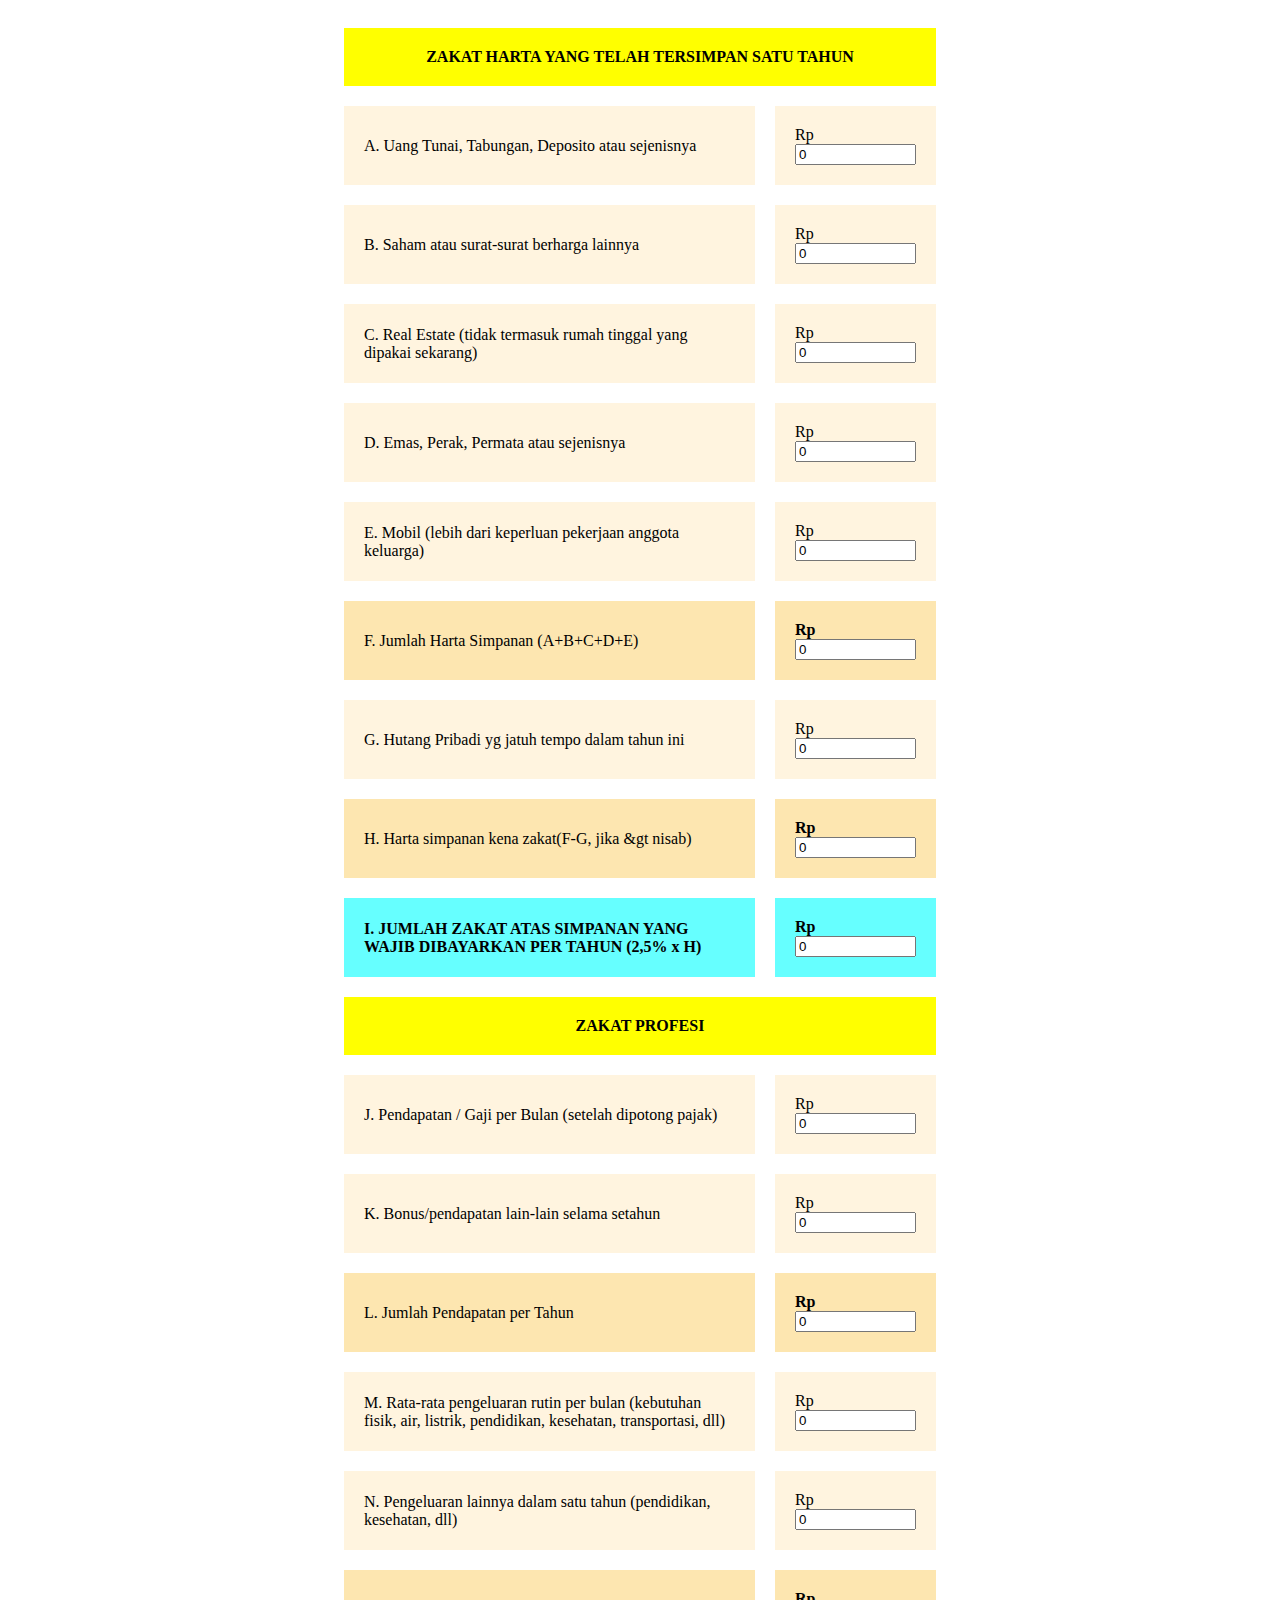
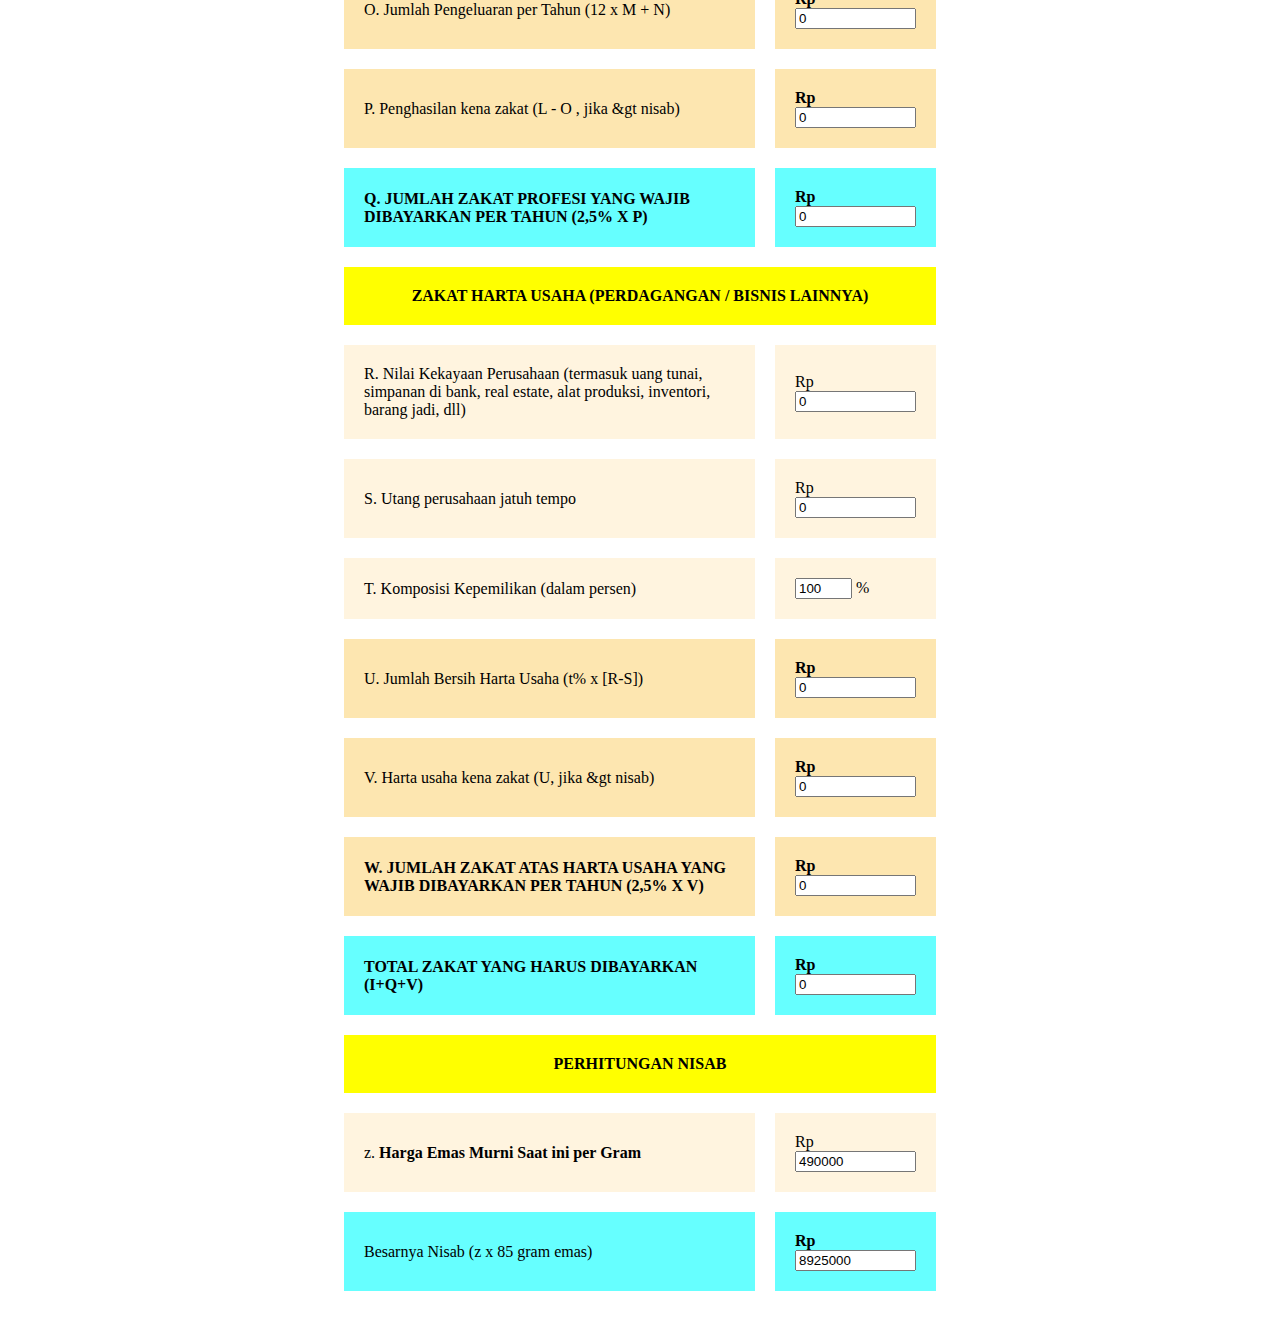
<file: hitungzakat/index.html>
<!DOCTYPE html>
<html lang="en">
<head>
  <meta charset="UTF-8">
    <meta name="viewport" content="width=device-width, initial-scale=1.0">
  </head>
<center>
<html>
<title>Kalkulator Zakat</title>
<script language="JavaScript" type="text/javascript">
alert ('Panduan Penggunaan')
alert ('1.Masukkanlah Data (Nominal) Kedalam kotak yang tersedia pada setiap keterangan')
alert ('2.Untuk Mendapatkan Jumlah Zakat anda harus Memasukkan nominal pada baris, Contoh (Harga Emas Murni Saat ini per Gram ditulis dalam bentuk nominal Rupiah)')
alert ('3.Apabila Jumlah Zakat Yang Harus di Bayarkan Bernilai 0, Anda Tidak dikenakan Membayar Zakat')
   alert ('&gt ; singkatan tanda lebih besar dari (>)')
  alert ('Mohon Maaf Bila Ada Kesalahan') 
</script>
<script language="JavaScript">
function calc_total()
  {
    document.Kalkulator.zakat.value =
    parseFloat(document.Kalkulator.z1.value) +
    parseFloat(document.Kalkulator.z2.value) +
    parseFloat(document.Kalkulator.z3.value);
    document.Kalkulator.disp_zakat.value = document.Kalkulator.zakat.value;
  }
  function calc_nisab()
  {
    var emas = parseInt(document.Kalkulator.fz.value);
    var nisab = emas * 85;
    document.Kalkulator.nisab.value = nisab;
  }
  function calc_simpanan()
  {
    document.Kalkulator.ff.value = 
      parseInt(document.Kalkulator.fa.value) +
      parseInt(document.Kalkulator.fb.value) +
      parseInt(document.Kalkulator.fc.value) +
      parseInt(document.Kalkulator.fd.value) +
      parseInt(document.Kalkulator.fe.value);
    var zakatable =
      parseInt(document.Kalkulator.ff.value) -
      parseInt(document.Kalkulator.fg.value);
    calc_nisab();
    var nisab = document.Kalkulator.nisab.value;
    if (zakatable < nisab){
      zakatable = 0;
    }
    document.Kalkulator.fh.value = zakatable;
    var zakat = 0.025 * zakatable;
    document.Kalkulator.z1.value = zakat;
    calc_total();
  }
  function calc_profesi()
  {
    var pendapatan =
      (12 * parseInt(document.Kalkulator.fj.value)) +
      parseInt(document.Kalkulator.fk.value);
    var pengeluaran =
      (12 * parseInt(document.Kalkulator.fm.value)) +
      parseInt(document.Kalkulator.fn.value);
    var zakatable = pendapatan - pengeluaran;
    document.Kalkulator.fl.value = pendapatan;
    document.Kalkulator.fo.value = pengeluaran;
    calc_nisab();
    var nisab = document.Kalkulator.nisab.value;
    if (zakatable < nisab){
      zakatable = 0;
    }
    document.Kalkulator.fp.value = zakatable;
    var zakat = 0.025 * zakatable;
    document.Kalkulator.z2.value = zakat;
    calc_total();
  }
  function calc_usaha()
  {
    var zakatable =
      0.01 * parseFloat(document.Kalkulator.ft.value) *
      (parseInt(document.Kalkulator.fr.value) -
      parseInt(document.Kalkulator.fs.value));
    document.Kalkulator.fu.value = zakatable;
    calc_nisab();
    var nisab = document.Kalkulator.nisab.value;
    if (zakatable < nisab){
      zakatable = 0;
    }
    document.Kalkulator.fv.value = zakatable;
    var zakat = 0.025 * zakatable;
    document.Kalkulator.z3.value = zakat;
    calc_total();
  }

</script>
</head>
<body >
 </ul>
 <form action="" method="post" name="Kalkulator" id="Kalkulator">
<table cellpadding="20" cellspacing="20" width="50%" height="100%">
<tbody>
<tr bgcolor="#FFFF00">
  <td colspan="2"><div align="center"><strong>ZAKAT HARTA YANG TELAH TERSIMPAN SATU TAHUN</strong></div></td>
</tr>
<tr bgcolor="#FFF4DF">
  <td style="padding-left:20px;" width="75%">A. Uang Tunai, Tabungan, Deposito atau sejenisnya</td>
  <td width="15%">Rp <input name="fa" onchange="calc_simpanan()" value="0" size="12"></td>
</tr>
<tr bgcolor="#FFF4DF">
  <td style="padding-left:20px;">B. Saham atau surat-surat berharga lainnya</td>
  <td>Rp <input name="fb" onchange="calc_simpanan()" value="0" size="12"></td>
</tr>
<tr bgcolor="#FFF4DF">
  <td style="padding-left:20px;">C. Real Estate (tidak termasuk rumah tinggal yang dipakai sekarang)</td>
  <td>Rp <input name="fc" onchange="calc_simpanan()" value="0" size="12"></td>
</tr>
<tr bgcolor="#FFF4DF">
  <td style="padding-left:20px;">D. Emas, Perak, Permata atau sejenisnya</td>
  <td>Rp <input name="fd" onchange="calc_simpanan()" value="0" size="12"></td>
</tr>
<tr bgcolor="#FFF4DF">
  <td style="padding-left:20px;">E. Mobil (lebih dari keperluan pekerjaan anggota keluarga)</td>
  <td>Rp <input name="fe" onchange="calc_simpanan()" value="0" size="12"></td>
</tr>
<tr bgcolor="#FDE6B0">
  <td style="padding-left:20px;">F. Jumlah Harta Simpanan (A+B+C+D+E)</td>
  <td><strong>Rp</strong> <input name="ff" class="fieldzakat" value="0" size="12" readonly="readonly"></td>
</tr>
<tr bgcolor="#FFF4DF">
  <td style="padding-left:20px;">G. Hutang Pribadi yg jatuh tempo dalam tahun ini</td>
  <td>Rp <input name="fg" onchange="calc_simpanan()" value="0" size="12"></td>
</tr>
<tr bgcolor="#FDE6B0">
  <td style="padding-left:20px;">H. Harta simpanan kena zakat(F-G, jika &amp;gt nisab)</td>
  <td><strong>Rp</strong> <input name="fh" class="fieldzakat" value="0" size="12" readonly="readonly"></td>
</tr>
<tr bgcolor="#66FFFF">
  <td><b>I. JUMLAH ZAKAT ATAS SIMPANAN YANG WAJIB DIBAYARKAN PER TAHUN (2,5% x H)</b></td>
  <td><strong>Rp</strong> <input name="z1" class="fieldzakat" value="0" size="12" readonly="readonly"></td>
</tr>
<tr bgcolor="#FFFF00">
  <td colspan="2"><div align="center"><strong>ZAKAT PROFESI</strong></div></td>
</tr>
<tr bgcolor="#FFF4DF">
  <td style="padding-left:20px;">J. Pendapatan / Gaji per Bulan (setelah dipotong pajak)</td>
  <td>Rp <input name="fj" onchange="calc_profesi()" value="0" size="12"></td>
</tr>
<tr bgcolor="#FFF4DF">
  <td style="padding-left:20px;">K. Bonus/pendapatan lain-lain selama setahun</td>
  <td>Rp <input name="fk" onchange="calc_profesi()" value="0" size="12"></td>
</tr>
<tr bgcolor="#FDE6B0">
  <td style="padding-left:20px;">L. Jumlah Pendapatan per Tahun</td>
  <td><strong>Rp</strong><input name="fl" class="fieldzakat" value="0" size="12" readonly="readonly"></td>
</tr>
<tr bgcolor="#FFF4DF">
  <td style="padding-left:20px;">M. Rata-rata pengeluaran rutin per bulan (kebutuhan fisik, air, listrik, pendidikan, kesehatan, transportasi, dll)</td>
  <td>Rp <input name="fm" onchange="calc_profesi()" value="0" size="12"></td>
</tr>
<tr bgcolor="#FFF4DF">
  <td style="padding-left:20px;">N. Pengeluaran lainnya dalam satu tahun (pendidikan, kesehatan, dll)</td>
  <td>Rp <input name="fn" onchange="calc_profesi()" value="0" size="12"></td>
</tr>
<tr bgcolor="#FDE6B0">
  <td style="padding-left:20px;">O. Jumlah Pengeluaran per Tahun (12 x M + N)</td>
  <td><strong>Rp</strong> <input name="fo" class="fieldzakat" value="0" size="12" readonly="readonly">
  </td>
</tr>
<tr bgcolor="#FDE6B0">
  <td style="padding-left:20px;">P. Penghasilan kena zakat (L - O , jika &amp;gt nisab)</td>
  <td><strong>Rp</strong> <input name="fp" class="fieldzakat" value="0" size="12" readonly="readonly"></td>
</tr>
<tr bgcolor="#66FFFF">
  <td style="padding-left:20px;"><b>Q. JUMLAH ZAKAT PROFESI YANG WAJIB DIBAYARKAN PER TAHUN (2,5% X P)</b></td>
  <td><strong>Rp</strong> <input name="z2" class="fieldzakat" value="0" size="12" readonly="readonly"></td>
</tr>
<tr bgcolor="#FFFF00">
  <td colspan="2"><div align="center"><strong>ZAKAT HARTA USAHA (PERDAGANGAN / BISNIS LAINNYA)</strong></div></td>
</tr>
<tr bgcolor="#FFF4DF">
  <td style="padding-left:20px;">R. Nilai Kekayaan Perusahaan (termasuk uang tunai, simpanan di bank, real estate, alat produksi, inventori, barang jadi, dll)</td>
  <td>Rp <input name="fr" onchange="calc_usaha()" value="0" size="12"></td>
</tr>
<tr bgcolor="#FFF4DF">
  <td style="padding-left:20px;">S. Utang perusahaan jatuh tempo</td>
  <td>Rp <input name="fs" onchange="calc_usaha()" value="0" size="12"></td>
</tr>
<tr bgcolor="#FFF4DF">
  <td style="padding-left:20px;">T. Komposisi Kepemilikan (dalam persen)</td>
  <td><input name="ft" onchange="calc_usaha()" value="100" size="4"> %</td>
</tr>
<tr bgcolor="#FDE6B0">
  <td style="padding-left:20px;">U. Jumlah Bersih Harta Usaha (t% x [R-S])</td>
  <td> <strong>Rp</strong> <input name="fu" class="fieldzakat" value="0" size="12" readonly="readonly"></td>
</tr>
<tr bgcolor="#FDE6B0">
  <td style="padding-left:20px;">V. Harta usaha kena zakat (U, jika &amp;gt nisab)</td>
  <td> <strong>Rp</strong> <input name="fv" class="fieldzakat" value="0" size="12" readonly="readonly"></td>
</tr>
<tr bgcolor="#FDE6B0">
  <td style="padding-left:20px;"><b>W. JUMLAH ZAKAT ATAS HARTA USAHA YANG WAJIB DIBAYARKAN PER TAHUN (2,5% X V)</b></td>
  <td> <strong>Rp</strong> <input name="z3" class="fieldzakat" value="0" size="12" readonly="readonly"></td>
</tr>
<tr bgcolor="#66FFFF">
  <td><b>TOTAL ZAKAT YANG HARUS DIBAYARKAN (I+Q+V)</b></td>
  <td>
    <div align="left"> <strong>Rp</strong>
          <input name="disp_zakat" value="0" size="12" readonly="readonly">
  <input name="zakat" value="850000" type="hidden">                                        </td>
</tr>
<tr bgcolor="#FFFF00">
  <td colspan="2"><div align="center"><strong>PERHITUNGAN NISAB</strong></div></td>
</tr>
<tr bgcolor="#FFF4DF">
  <td style="padding-left:20px;">z. <strong>Harga Emas Murni Saat ini per Gram</strong></td>
  <td>Rp<input name="fz" onchange="calc_simpanan()" value="490000" size="12"></td>
</tr>
<tr bgcolor="#66FFFF">
  <td>Besarnya Nisab (z x 85 gram emas)</td>
  <td><strong>Rp</strong>
  <input name="nisab" value="8925000" size="12" readonly="readonly"></td>
</tr>
  </tbody>
  </table>
</form>
</body>
</html>
</center>
</file>
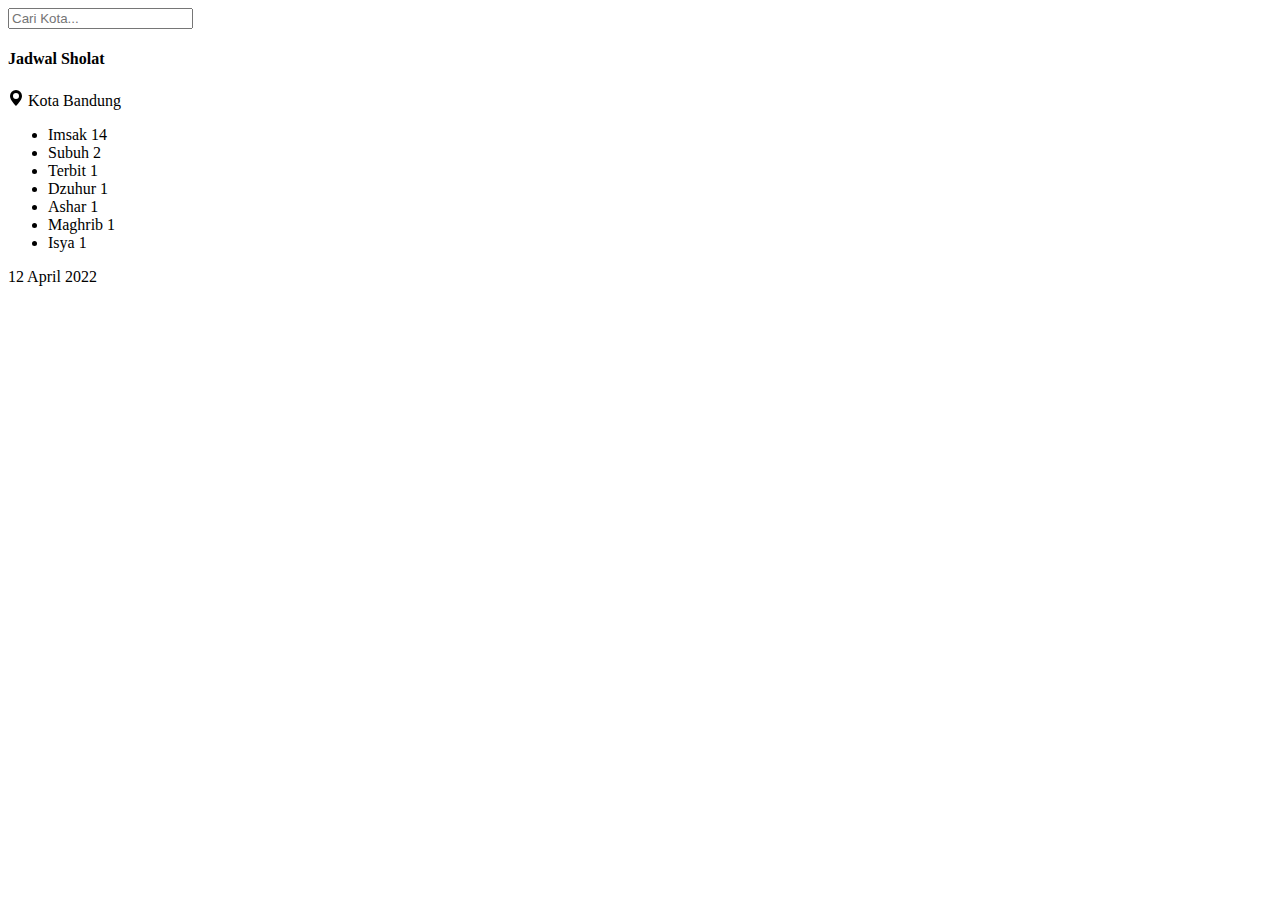
<file: jadwalsholat/index.html>
<!doctype html>
<html lang="en">

<head>
  <!-- Required meta tags -->
  <meta charset="utf-8">
  <meta name="viewport" content="width=device-width, initial-scale=1">

  <!-- Bootstrap CSS -->
  <link href="https://cdn.jsdelivr.net/npm/bootstrap@5.1.3/dist/css/bootstrap.min.css" rel="stylesheet"
    integrity="sha384-1BmE4kWBq78iYhFldvKuhfTAU6auU8tT94WrHftjDbrCEXSU1oBoqyl2QvZ6jIW3" crossorigin="anonymous">

  <link rel="stylesheet" href="css/style.css">
  <title>Jadwal Sholat</title>
</head>

<body>

  <div class="container mt-3 ">

    <div class="input-group mb-3">
      <input type="text" class="form-control cari-kota" placeholder="Cari Kota..." aria-label="Recipient's username"
        aria-describedby="basic-addon2">
    </div>

    <ul class="list-group mt-3 hidden-list nama-list-kota">
      <!-- <a href="#" class="list-group-item list-group-item-action">Bandung</a>
      <a href="#" class="list-group-item list-group-item-action">Jakarta</a>
      <a href="#" class="list-group-item list-group-item-action">Surabaya</a> -->
    </ul>


    <div class="card mt-3 ">
      <div class="card-header">
        <h4 class="text-center">Jadwal Sholat</h4>
      </div>
      <div class="card-body">
        <p class="text-center"><svg xmlns="http://www.w3.org/2000/svg" width="16" height="16" fill="currentColor"
            class="bi bi-geo-alt-fill" viewBox="0 0 16 16">
            <path d="M8 16s6-5.686 6-10A6 6 0 0 0 2 6c0 4.314 6 10 6 10zm0-7a3 3 0 1 1 0-6 3 3 0 0 1 0 6z" />
          </svg> <span id="judul-kota">Kota Bandung</span> </p>
        <ul class="list-group">
          <li class="list-group-item d-flex justify-content-between align-items-center">
            Imsak
            <span class="badge bg-primary rounded-pill imsak">14</span>
          </li>
          <li class="list-group-item d-flex justify-content-between align-items-center">
            Subuh
            <span class="badge bg-primary rounded-pill subuh">2</span>
          </li>
          <li class="list-group-item d-flex justify-content-between align-items-center">
            Terbit
            <span class="badge bg-primary rounded-pill terbit">1</span>
          </li>
          <li class="list-group-item d-flex justify-content-between align-items-center">
            Dzuhur
            <span class="badge bg-primary rounded-pill dzuhur">1</span>
          </li>
          <li class="list-group-item d-flex justify-content-between align-items-center">
            Ashar
            <span class="badge bg-primary rounded-pill ashar">1</span>
          </li>
          <li class="list-group-item d-flex justify-content-between align-items-center">
            Maghrib
            <span class="badge bg-primary rounded-pill maghrib">1</span>
          </li>
          <li class="list-group-item d-flex justify-content-between align-items-center">
            Isya
            <span class="badge bg-primary rounded-pill isya">1</span>
          </li>
        </ul>
      </div>
      <div class="card-footer text-muted tanggal">
        12 April 2022
      </div>
    </div>
  </div>


  <audio id="audio" src="file/suara.mp3"></audio>
  <!-- Option 1: Bootstrap Bundle with Popper -->
  <script src="https://cdn.jsdelivr.net/npm/bootstrap@5.1.3/dist/js/bootstrap.bundle.min.js"
    integrity="sha384-ka7Sk0Gln4gmtz2MlQnikT1wXgYsOg+OMhuP+IlRH9sENBO0LRn5q+8nbTov4+1p"
    crossorigin="anonymous"></script>
  <script src="js/script.js"></script>

</body>

</html>
</file>
<file: jadwalsholat/css/style.css>
.hidden-list {
    display: none;
}
</file>
